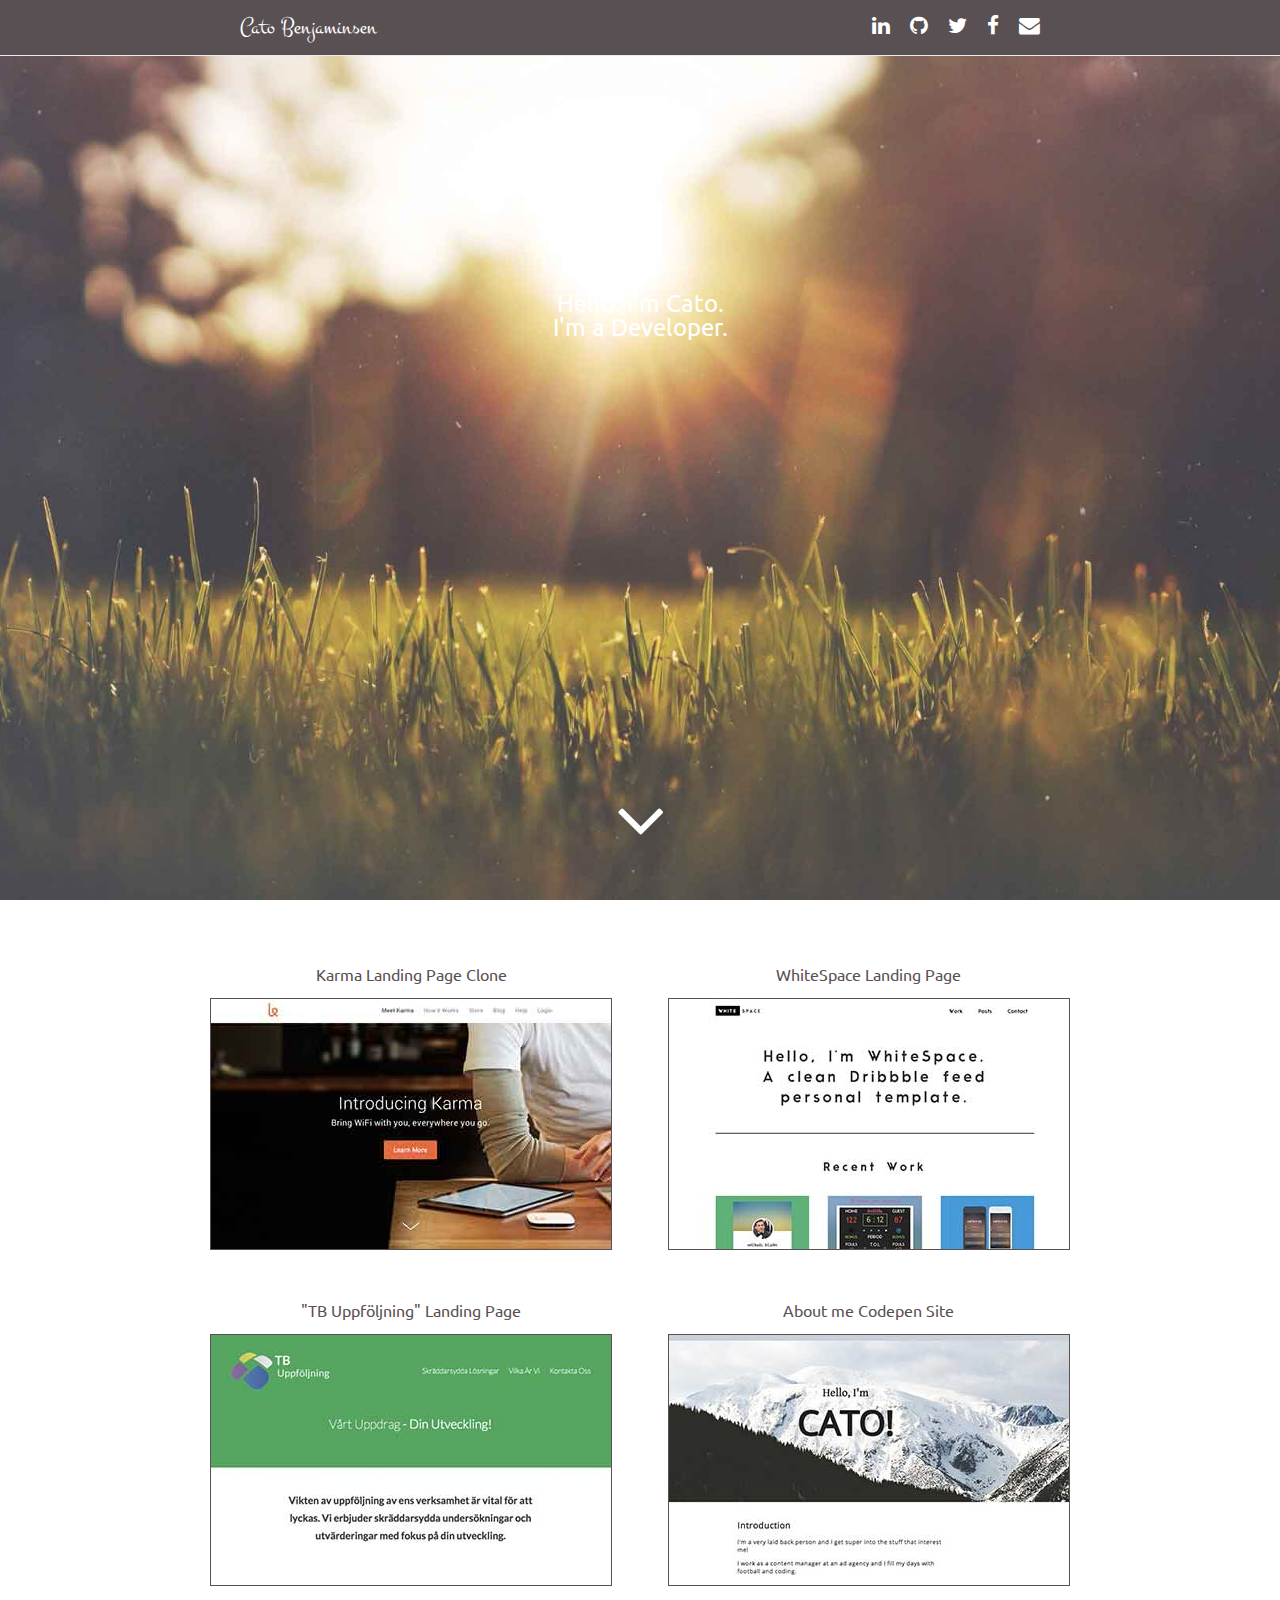
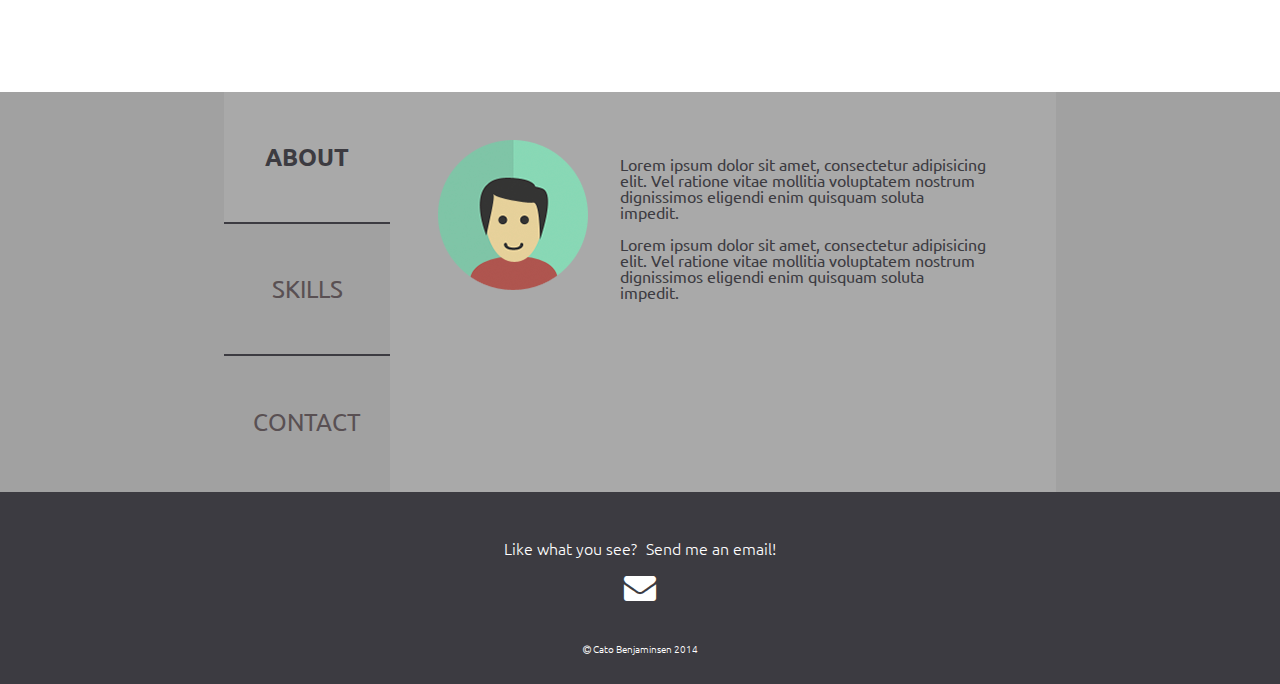
<file: index.html>
<!DOCTYPE html>
<html lang="en">
<head>
	<meta charset="UTF-8">
	<meta name="viewport" content="width=device-width, initial-scale=1, maximum-scale=1, user-scalable=0">
	<link rel="shortcut icon" type="image/x-icon"  href="favicon.ico">
	<link rel="stylesheet" href="css/base.css" type='text/css'>
	<link href='http://fonts.googleapis.com/css?family=Montez|Ubuntu:300,400' rel='stylesheet' type='text/css'>
	<link href="//maxcdn.bootstrapcdn.com/font-awesome/4.2.0/css/font-awesome.min.css" rel="stylesheet">
	<script src="//code.jquery.com/jquery-2.1.1.min.js"></script>
	<script src="js/base.js"></script>
	<title>Portfolio</title>
</head>
<body>
	<nav class="top-navigation">
		<div class="content">
			<ul class="social-links">
				<li class="linkedin"><a href="http://linkedin.com/in/catobenjaminsen"><i class="fa fa-linkedin"></i></li>
				<li class="github"><a href="http://github.com/catob"><i class="fa fa-github"></i></li>
				<li class="twitter"><a href="http://www.twitter.com/catobenj"><i class="fa fa-twitter"></i></li>
				<li class="facebook"><a href="http://www.facebook.com/catobenjaminsen"><i class="fa fa-facebook"></i></li>
				<li class="email"><a href="mailto:cato.benjaminsen@gmail.com"><i class="fa fa-envelope"></i></li>
			</ul>
			<a href="#home" class="logo">Cato Benjaminsen</a>
			<div class="mobileMenu">&#9776;</div>
		</div>
	</nav>

	<header class="masthead" id="home">
		<div class="content">
			<h1>Hello. I'm Cato.<br>I'm a Developer.</h1>
			<div class="arrow">
				<a href="#work"><i class="fa fa-angle-down"></i></a>
			</div>
		</div>
	</header>

	<section class="work-section" id="work">
		<div class="work-content">
			<ul class="work-images">
				<li class="project">
					<div class="caption">
						<h4>Karma Landing Page Clone</h4>
					</div>
					<a href="https://catob.github.io/karma-clone/index.html" target="_blank"><img src="img/karma.jpg" alt=""></a>
				</li class="project">
				<li>
					<div class="caption">
						<h4>WhiteSpace Landing Page</h4>
					</div>
					<a href="#" target="_blank"><img src="img/whitespace.png" alt=""></a>
				</li class="project">
				<li>
					<div class="caption">
						<h4>"TB Uppföljning" Landing Page</h4>
					</div>
					<a href="#" target="_blank"><img src="img/tb.jpg" alt=""></a>
				</li class="project">
				<li>
					<div class="caption">
						<h4>About me Codepen Site</h4>
					</div>
					<a href="https://http://codepen.io/catob/full/aecsi" target="_blank"><img src="img/about-me.jpg" alt=""></a>
				</li>
			</ul>
		</div>
	</section>

	<section class="tabs-section">
		<div class="tabs-links">
	        <div class="about-link active-bg">
	        	<a href="#about">about</a>
	        </div>
			<div class="skills-link">
				<a href="#skills">skills</a>
			</div>
			<div>
				<a href="#contact">contact</a>
			</div> 
		</div>
	    <div id="about" class="content-text active content-text-about">
	        <img src="img/headshot.png" class="about-image">
	        <p class="about-text">Lorem ipsum dolor sit amet, consectetur adipisicing elit. Vel ratione vitae mollitia voluptatem nostrum dignissimos eligendi enim quisquam soluta impedit.</p>
	        <p class="about-text">Lorem ipsum dolor sit amet, consectetur adipisicing elit. Vel ratione vitae mollitia voluptatem nostrum dignissimos eligendi enim quisquam soluta impedit.</p>
	    </div> 
	    <div id="skills" class="content-text content-text-skills">
	        <p>HTML5 <span>/</span> CSS3 <span>/</span> Responsive Web Design <span>/</span> JavaScript <span>/</span> jQuery <span>/</span> Terminal <span>/</span> Git <span>/</span> Photoshop</p>
	    </div>
	    <div id="contact" class="content-text content-text-contact">
	    	<h2>So you wanna get in touch?</h2>
	        <div class="contact-button">
	        	<a href="mailto:cato.benjaminsen@gmail.com">Send me an email</a>
	        </div>
	        <div class="contact-button" id="phone">
	        	<p>516.606.8751</p>

	        </div>
	    </div>
	</section>
	
	<footer>
		<div class="content">
			<p class="email">Like what you see? <span>Send me an email!</span><br><a href="mailto:cato.benjaminsen@gmail.com"><i class="fa fa-envelope"></i></a></p>

			<p class="copy"><i class="fa fa-copyright"></i> Cato Benjaminsen 2014</p>
		</div>
	</footer>
</body>
</html>
</file>
<file: css/base.css>
/* ======== RESET STYLES ======== */
html, body, div, span, applet, object, iframe,
h1, h2, h3, h4, h5, h6, p, blockquote, pre,
a, abbr, acronym, address, big, cite, code,
del, dfn, em, img, ins, kbd, q, s, samp,
small, strike, strong, sub, sup, tt, var,
b, u, i, center,
dl, dt, dd, ol, ul, li,
fieldset, form, label, legend,
table, caption, tbody, tfoot, thead, tr, th, td,
article, aside, canvas, details, embed, 
figure, figcaption, footer, header, hgroup, 
menu, nav, output, ruby, section, summary,
time, mark, audio, video {
	margin: 0;
	padding: 0;
	border: 0;
	font-size: 100%;
	font: inherit;
	vertical-align: baseline;
	box-sizing: border-box;
}
/* HTML5 display-role reset for older browsers */
article, aside, details, figcaption, figure, 
footer, header, hgroup, menu, nav, section {
	display: block;
}
body {
	line-height: 1;
}
ol, ul {
	list-style: none;
}
blockquote, q {
	quotes: none;
}
blockquote:before, blockquote:after,
q:before, q:after {
	content: '';
	content: none;
}
table {
	border-collapse: collapse;
	border-spacing: 0;
}
/* END RESET */
/* GLOBAL */
/*font-family: 'Roboto', sans-serif;*/

body {
	background-color: #A1A1A1;
	font-family: 'Ubuntu', sans-serif;
/*	height: 100%;*/
}
a {
	text-decoration: none;
}
.clear {clear: both;}
.content {
	width: 65%;
	margin: 0 auto;
}
.work-content {
	width: 80%;
	margin: 0 auto;
}
/* TOP NAV */
nav {
	/*background-color: #2980b9;*/ /*Origianl color*/
	background-color: #595053;
	height: 3.5rem;
	position: fixed;
	width: 100%;
	z-index: 9999;
	border-bottom: 1px solid #eaebec;
}
nav .content {
	padding: 1rem 1rem 0 1rem;
	position: relative;	
}
nav .logo {
	font-family: 'Montez', cursive;
	color: #fff;
	font-size: 1.5rem;
}
.social-links {
	float: right;
}
.social-links > li {
	display: inline-block;
	padding-left: 1rem;
}
.social-links i {
	color: #fff;
	font-size: 1.3rem;
	text-align: center;
}
.social-links i:hover {
	color: #A58449;
}
.mobileMenu { display: none; }
/* HEADER */
.masthead {
	background-image: url('../img/sunny_1.jpg');
	background-position: center bottom;
	background-repeat: no-repeat;
	background-size: cover;
	height: 100vh;
	width: 100%;
	overflow: auto;
}
.masthead h1 {
	text-align: center;
	padding-top: 35%;
	color: #fff;
	font-size: 1.5rem;
}
.arrow {
	position: absolute;
	bottom: 8vw;
	left: 0;
	height: 20px;
	width: 100%;
	text-align: center;
	margin: 0 auto;
}
.arrow a {
	font-size: 5rem;
	color: #fff;
}
.arrow i {
	-webkit-animation: bounce 1.2s ease-in-out infinite alternate;
	-o-animation: bounce 1.2s ease-in-out infinite alternate;
	animation: bounce 1.2s ease-in-out infinite alternate;
}
/* Chrome, Safari, Opera */ 
@-webkit-keyframes bounce {
    0%, 100% {margin-top: 0px;}
    50% {margin-top: 2rem;}
}
/* Standard syntax */ 
@keyframes bounce {
    0%, 100% {margin-top: 0px;}
    50% {margin-top: 2rem;}
}
/* WORK SECTION */
.work-section {
	background-color: #fff;
	padding-bottom: 5rem;
}
.work-images {
	width: 100%;
	margin: 0 auto;
	text-align: center;
	padding-top: 2.5rem;
}
.work-images .caption {
	padding-bottom: 1rem;
	color: #595053;
}
.work-images img {
	border: 1px solid #595053;
}
.work-images li {
	display: inline-block;
	text-align: center;
	padding: 2.5%;
}
/* TABS */
.tabs-section {
    background: #A9A9A9;
    position: relative;
    min-height: 400px;
    width: 65%;
	margin: 0 auto;
	padding-bottom: 5rem;
}
.tabs-links {
    position: absolute;
    background: #A1A1A1;
    left: 0;
    width: 20%;
    height: 100%;
}
.tabs-links div {
    height: 33%;
    position: relative;
}
.about-link, .skills-link {
	border-bottom: 2px solid #3C3B41;
}
.tabs-links a {
    text-align: center;
    margin: -10px auto 0;
    position: absolute;
    top: 50%;
    left: 0;
    right: 0;
    line-height: 20px;
    text-transform: uppercase;
    font-size: 1.5rem;
    color: #595053;
}
.content-text {
    display: none;
    padding: 3rem;
    position: absolute;
    left: 20%;
    right: 0;
    height: 100%;
    text-align: center;
    color: #3C3B41;
    /* transition: opacity 0.5s ease-in-out; */
}
.about-image {
	float: left;
}
.about-text {
	float: left;
	width: 70%;
	padding: 1rem 0 0 2rem;
	text-align: left;
}
.active {
    display: block;
    /* transition: opacity 0.5s ease-in-out; */
}
.active-bg {
    background: #A9A9A9;
}
.active-bg a {
	color: #3C3B41;
	font-weight: bold;
}
/* ABOUT TAB */
/* SKILLS TAB */
.tabs-section .content-text-skills {
	padding-top: 5rem;
	font-size: 1.75rem;
	line-height: 4rem;
}
.tabs-section .content-text-skills span {
	color: #fff;
}
/* CONTACT TAB */
.tabs-section .content-text-contact h2 {
	font-size: 1.75rem;
	padding: 1rem 0 5rem 0;
}
.tabs-section .content-text-contact .contact-button {
	display: inline-block;
	margin: 0 2rem;
	border: 1px solid #3C3B41;
	background-color: #3C3B41;
	width: 15rem;
	height: 8rem;
	line-height: 8rem;
	font-size: 1.5rem;
}
.tabs-section .content-text-contact .contact-button {
	box-sizing: content-box;
}
.tabs-section .content-text-contact .contact-button a, 
.tabs-section .content-text-contact .contact-button p {
	color: #fff;
	display: block;
}
.tabs-section .content-text-contact .contact-button a:hover, 
.tabs-section .content-text-contact .contact-button p:hover {
	color: #3C3B41;
	background-color: #A9A9A9;
}

/* FOOTER */
footer {
	background-color: #3C3B41;
	height: 12rem;
	text-align: center;
}
footer .email {
	color: #fff;
	font-weight: 100;
	padding-top: 3rem;
}
footer .email i {
	color: #fff;
	font-size: 2rem;
	padding-top: 1rem;
}
footer .email i:hover {
	color: #A58449;
}
footer span {
	padding-left: 0.3rem;
}
footer .copy {
	color: #fff;
	font-weight: 100;
	font-size: 0.6rem;
	padding-top: 2.5rem;
}


/* small mobile */
@media only screen and (min-device-width : 320px) and (max-device-width : 568px) {
	.social-links > li {
		padding-left: 0.5rem;
	}
	nav .logo {
		font-size: 1rem;
	}
	.masthead {
		height: 32rem;
	}
}

/* mobile */
@media (max-width: 767px) {
	.content {
		width: 100%;
	}
	.masthead h1 {
		padding-top: 70%;
	}
	.arrow {
		bottom: 30vw;
	}
	.work-images img {
		width: 100%;
	}
	.content-text-about {
		text-align: center;
	}
	.content-text {
		padding: 1.5rem;
	}
	.tabs-section {
		width: 100%;
	}
	.tabs-links a {
		font-size: 0.8rem;
	}
	.about-image {
		width: 50%;
		float: none;
	}
	.about-text {
		width: 100%;
		text-align: center;
	}
	.tabs-section .content-text-skills {
		padding-top: 2.5rem;
		font-size: 1.3rem;
		line-height: 3rem;
	}
	.tabs-section .content-text-contact h2 {
		padding: 1rem 0 2rem 0;
	}
	.tabs-section .content-text-contact .contact-button {
		margin: 0;
	}
/* tablet portrait */
@media (min-width: 768px) and (max-width: 1023px) {
	.content {
		width: 90%;
	}
	.work-images {
		width: 100%;
	}
	.work-images li {
		padding: 1%;
	}
	.tabs-section .content-text-contact h2 {
		padding: 1rem 0 2rem 0;
	}
	.work-content {
		width: 100%;
	}
}
/* tablet landscape and up */
@media (min-width: 1024px) and (max-width: 1279px) {
	.content {
		width: 70%;
	}
}
</file>
